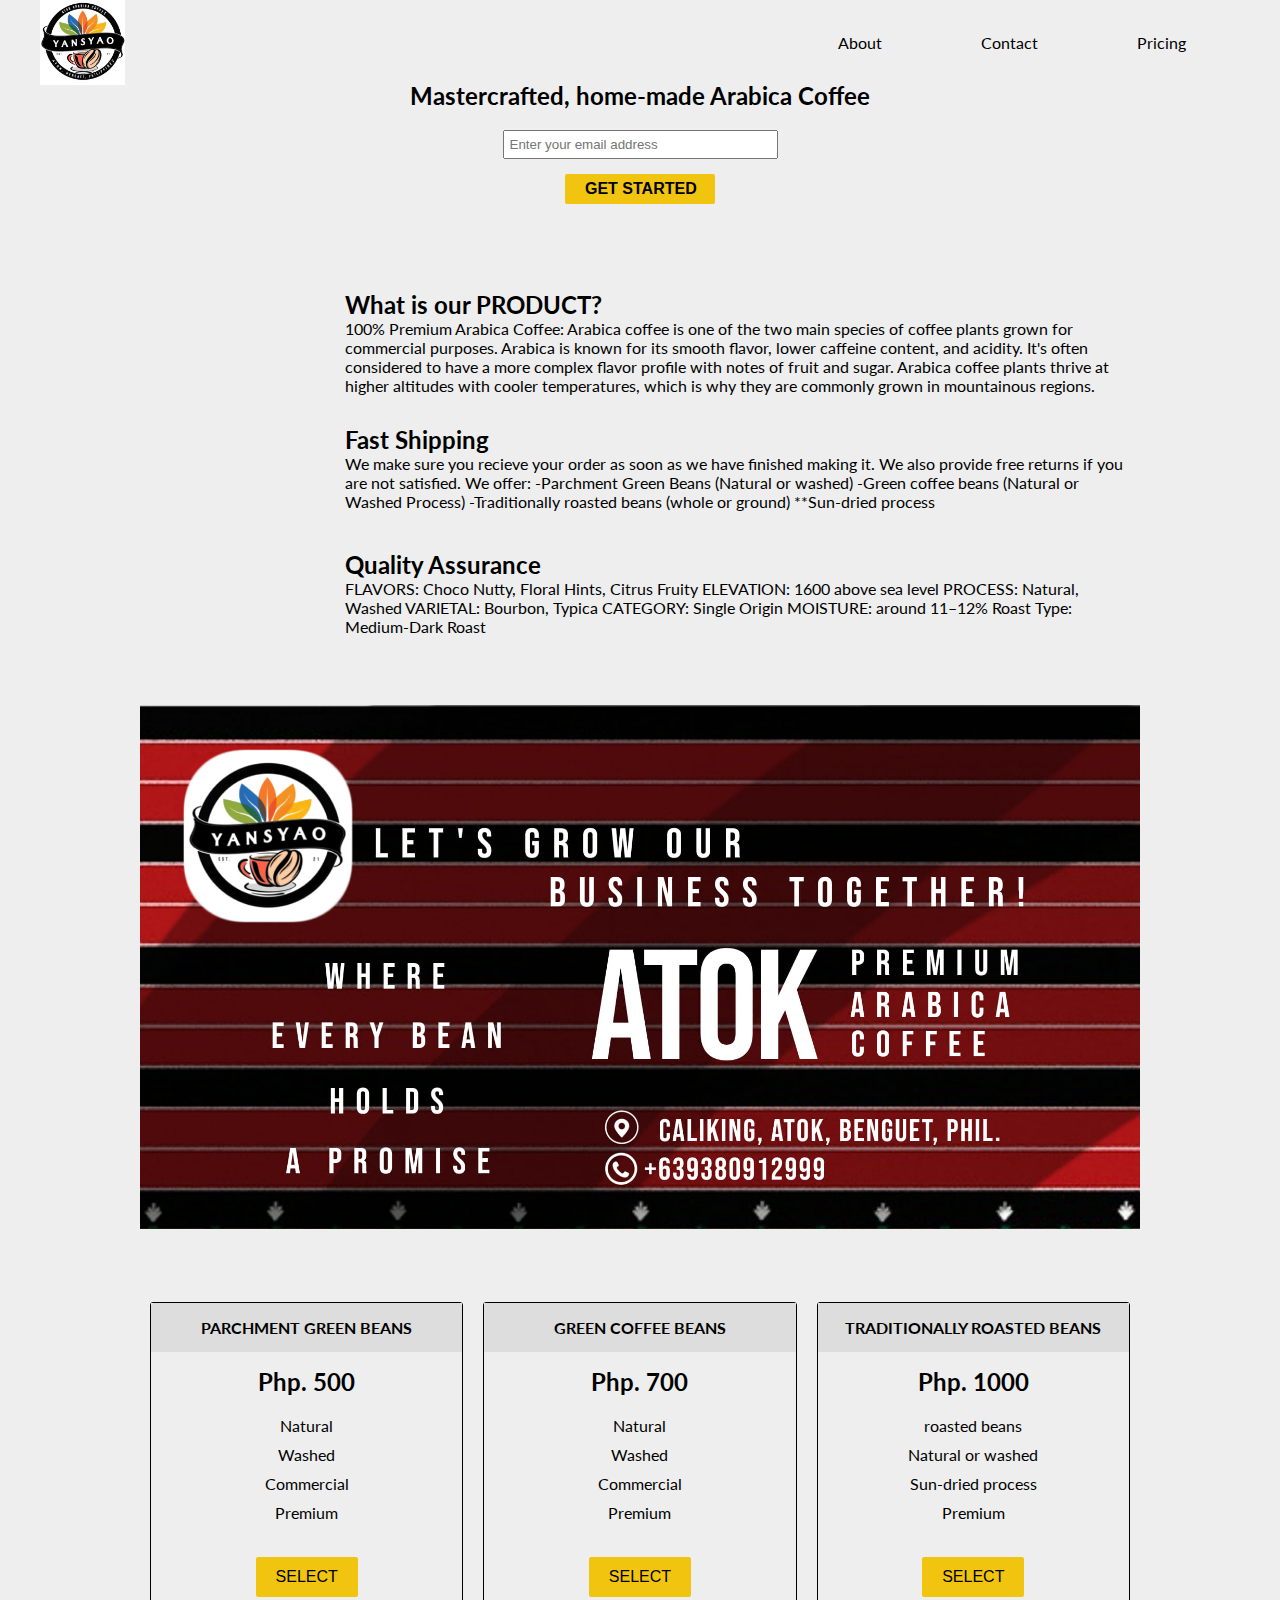
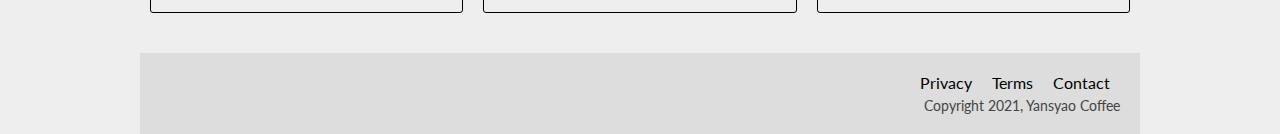
<file: productpage.html>
<!DOCTYPE html>
<html>

<head>
    <link rel="stylesheet" href="css/productlanding.css" />
    <link rel="stylesheet" href="https://use.fontawesome.com/releases/v5.8.1/css/all.css" integrity="sha384-50oBUHEmvpQ+1lW4y57PTFmhCaXp0ML5d60M1M7uH2+nqUivzIebhndOJK28anvf" crossorigin="anonymous" />
</head>

<body>
    <div id="page-wrapper">
        <header id="header">
            <div class="logo">
                <img id="header-img" src="images/logoyansyao.jpg" alt="Yansyao logo" />
            </div>

            <nav id="nav-bar">
                <ul>
                    <li><a class="nav-link" href="#features">About</a></li>
                    <li><a class="nav-link" href="#how-it-works">Contact</a></li>
                    <li><a class="nav-link" href="#pricing">Pricing</a></li>
                </ul>
            </nav>
        </header>

        <div class="container"></div>

        <section id="hero">
            <h2>Mastercrafted, home-made Arabica Coffee</h2>
            <form id="form" action="https://www.freecodecamp.com/email-submit">
                <input name="email" id="email" type="email" placeholder="Enter your email address" required />
                <input id="submit" type="submit" value="Get Started" class="btn" />
            </form>
        </section>

        <div class="container">
            <section id="features">
                <div class="grid">
                    <div class="icon"><i class="fa fa-3x fa-fire"></i></div>
                    <div class="desc">
                        <h2>What is our PRODUCT?</h2>
                        <p>
                            100% Premium Arabica Coffee: Arabica coffee is one of the two main species of coffee 
                            plants grown for commercial purposes. Arabica is known for its smooth flavor, lower 
                            caffeine content, and acidity. It's often considered to have a more complex flavor 
                            profile with notes of fruit and sugar. Arabica coffee plants thrive at higher altitudes 
                            with cooler temperatures, which is why they are commonly grown in mountainous regions.
                        </p>
                    </div>
                </div>
                <div class="grid">
                    <div class="icon"><i class="fa fa-3x fa-truck"></i></div>
                    <div class="desc">
                        <h2>Fast Shipping</h2>
                        <p>
                            We make sure you recieve your order as soon as we have finished making it. 
                            We also provide free returns if you are not satisfied.
                            We offer:
                            -Parchment Green Beans (Natural or washed)
                            -Green coffee beans (Natural or Washed Process)
                            -Traditionally roasted beans (whole or ground)
                            **Sun-dried process
                        </p>
                    </div>
                </div>
                <div class="grid">
                    <div class="icon">
                        <i class="fa fa-3x fa-battery-full" aria-hidden="true"></i>
                    </div>
                    <div class="desc">
                        <h2>Quality Assurance</h2>
                        <p>
                            FLAVORS: Choco Nutty, Floral Hints, Citrus Fruity 
                            ELEVATION: 1600 above sea level
                            PROCESS: Natural, Washed
                            VARIETAL: Bourbon, Typica
                            CATEGORY: Single Origin
                            MOISTURE: around 11–12%
                            Roast Type: Medium-Dark Roast
                        </p>
                    </div>
                </div>
            </section>
            <section id="how-it-works">
                <div class="cover">
                    <img src="images/cover.jpg" alt="cover">
                </div>
                
                
            </section>
            <section id="pricing">
                <div class="product" id="tenor">
                    <div class="level">Parchment Green Beans</div>
                    <h2>Php. 500</h2>
                    <ol>
                        <li>Natural</li>
                        <li>Washed</li>
                        <li>Commercial</li>
                        <li>Premium</li>
                    </ol>
                    <button class="btn">Select</button>
                </div>
                <div class="product" id="bass">
                    <div class="level">Green Coffee Beans</div>
                    <h2>Php. 700</h2>
                    <ol>
                        <li>Natural</li>
                        <li>Washed</li>
                        <li>Commercial</li>
                        <li>Premium</li>
                    </ol>
                    <button class="btn">Select</button>
                </div>
                <div class="product" id="valve">
                    <div class="level">Traditionally roasted beans</div>
                    <h2>Php. 1000</h2>
                    <ol>
                        <li>roasted beans</li>
                        <li>Natural or washed</li>
                        <li>Sun-dried process</li>
                        <li>Premium</li>
                    </ol>
                    <button class="btn">Select</button>
                </div>
            </section>
            <footer>
                <ul>
                    <li><a href="#">Privacy</a></li>
                    <li><a href="#">Terms</a></li>
                    <li><a href="#">Contact</a></li>
                </ul>
                <span>Copyright 2021, Yansyao Coffee</span>
            </footer>
        </div>
    </div>
</body>

</html>
</file>
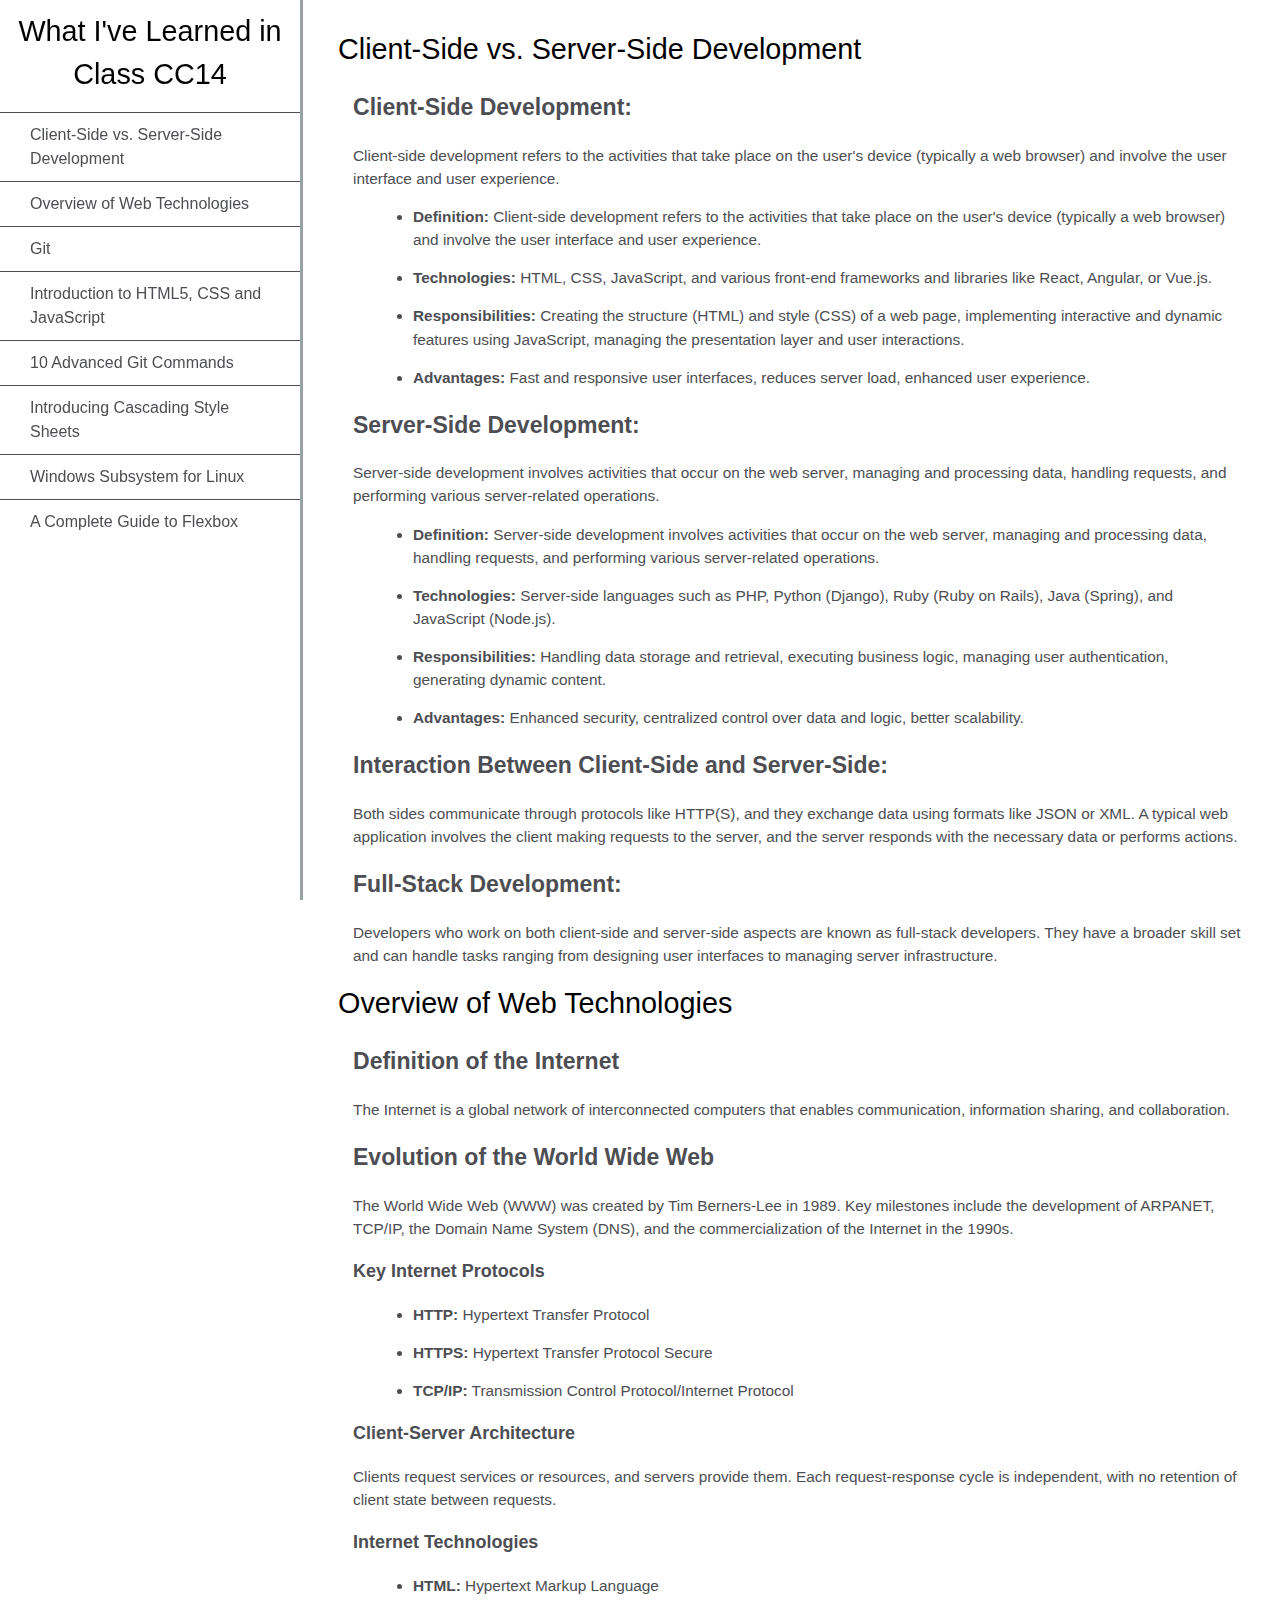
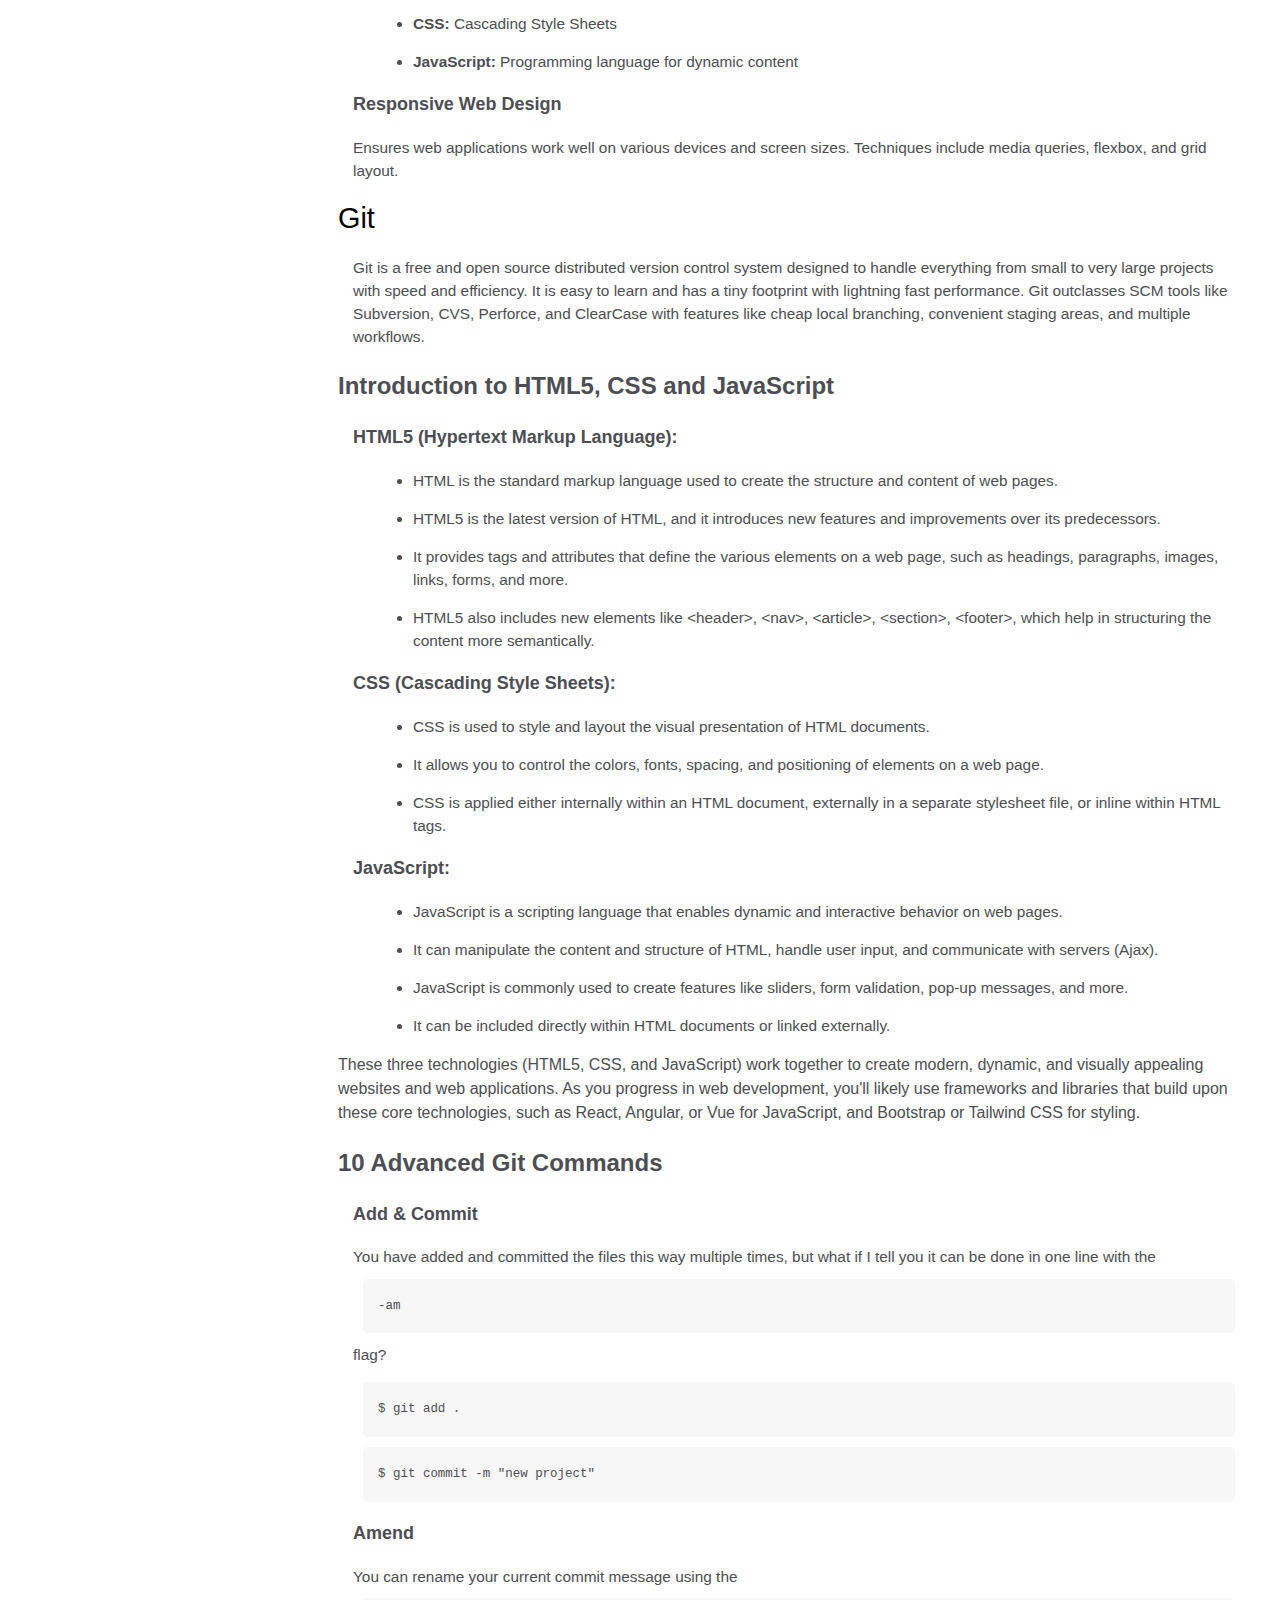
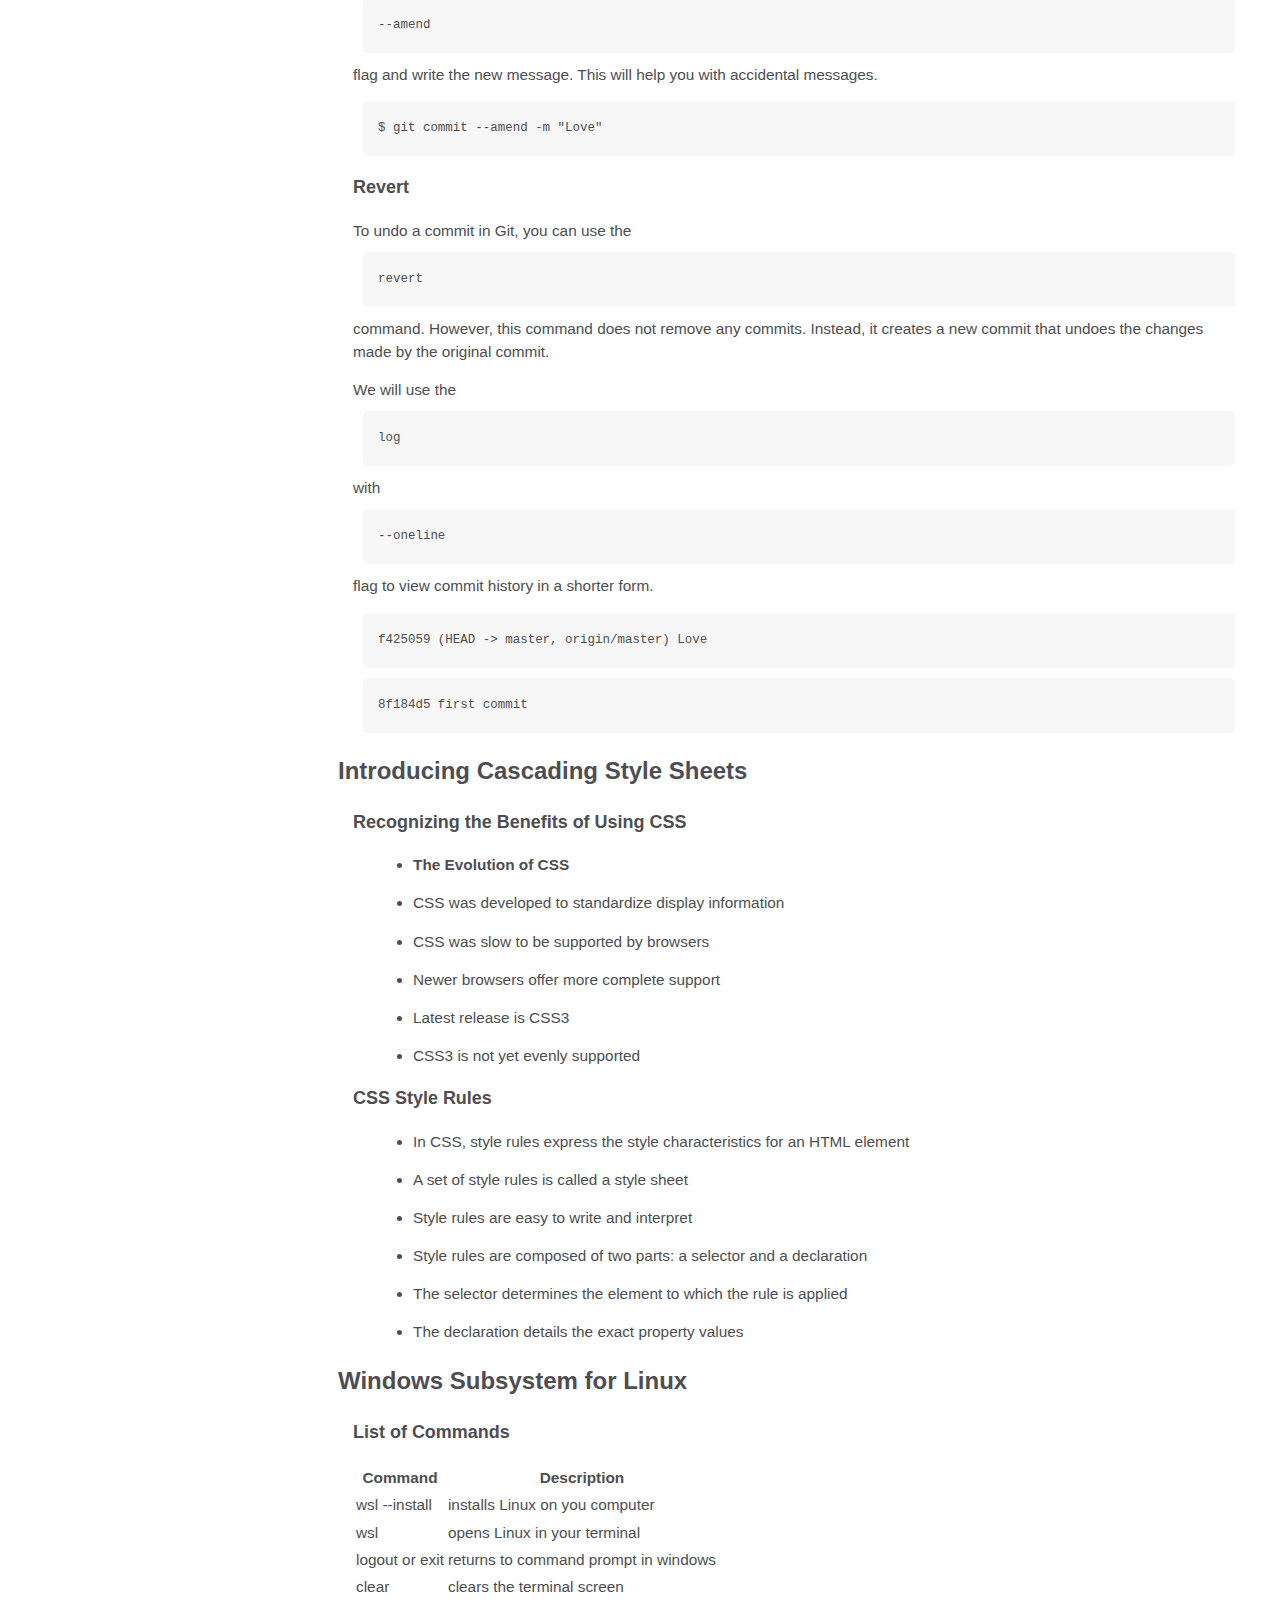
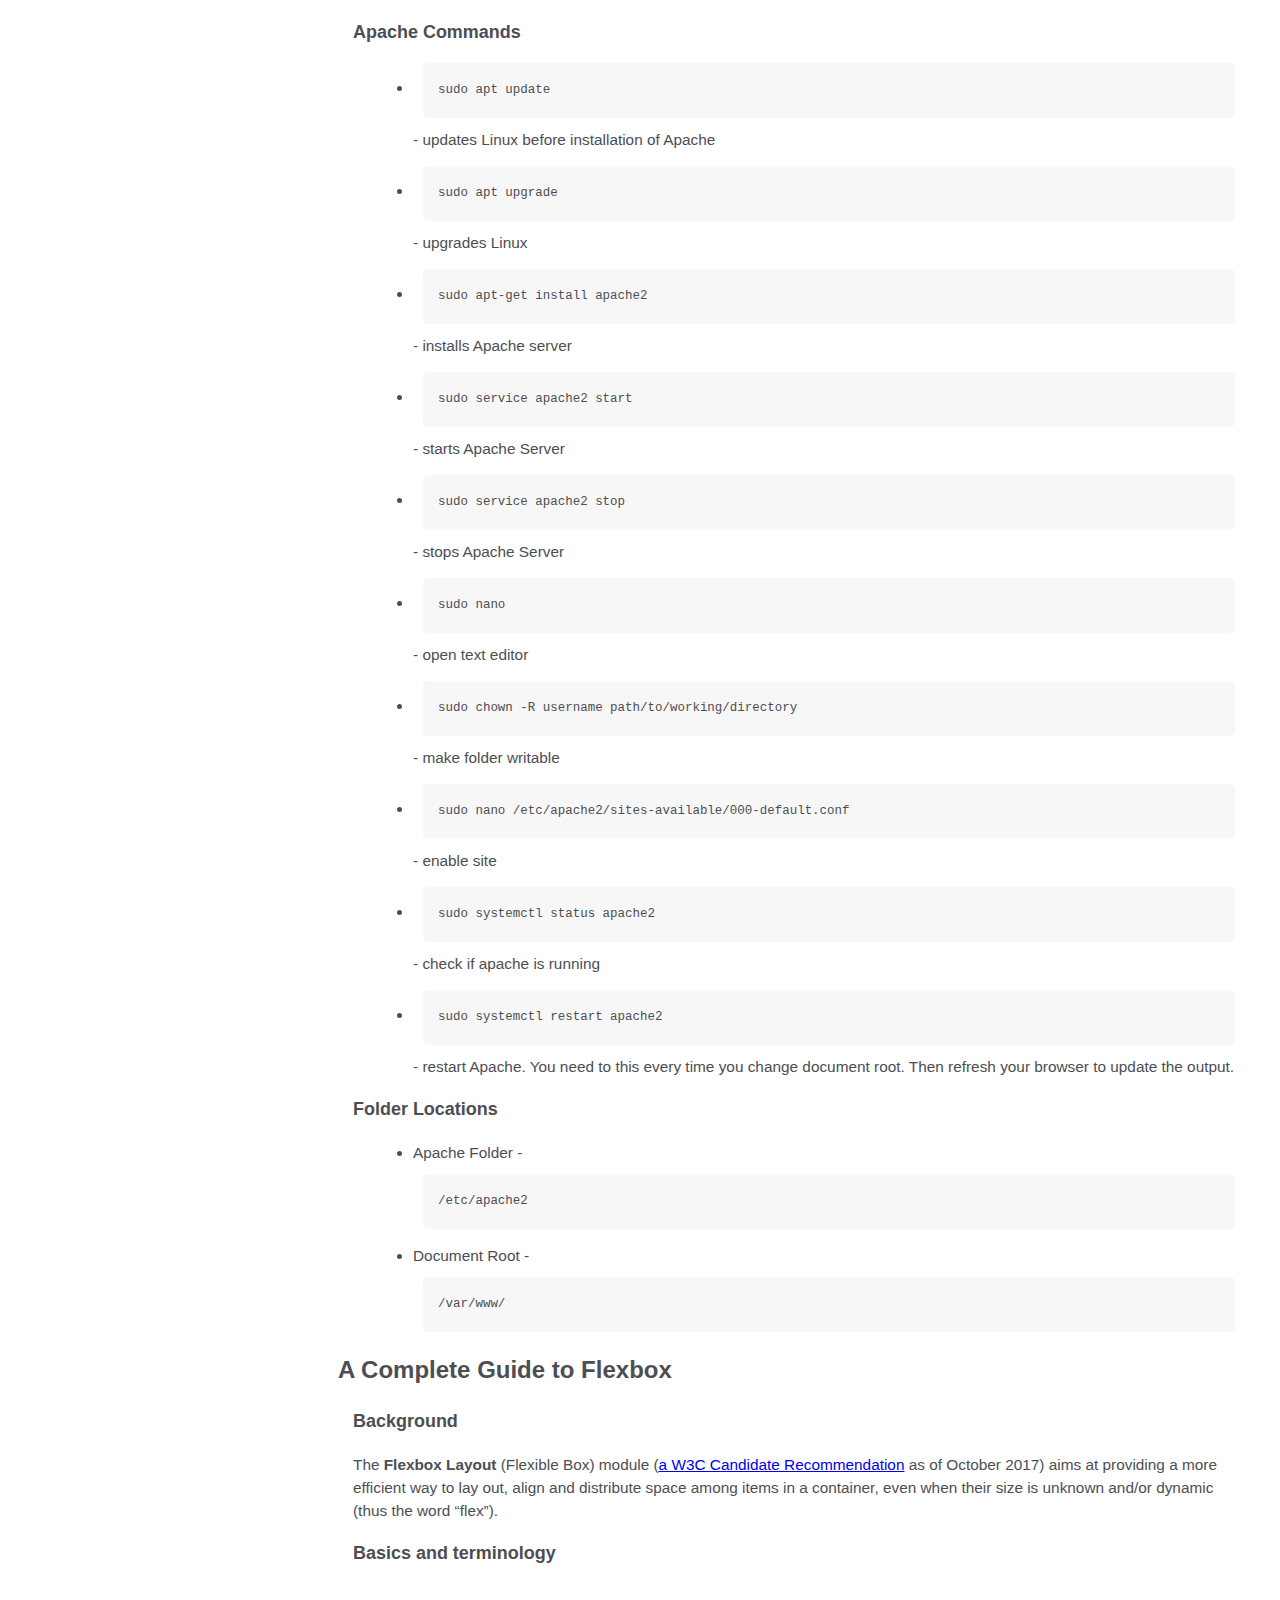
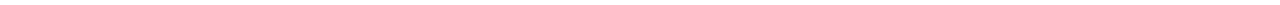
<file: techdoc.html>
<!DOCTYPE html>
<html>

<head>
    <link rel="stylesheet" href="css/techdoc.css" />
</head>

<body>
    <nav id="navbar">
        <header>What I've Learned in Class CC14</header>
        <ul>
            <li><a class="nav-link" href="#Client-Side_vs_Server-Side_Development">Client-Side vs. Server-Side Development</a></li>
            <li><a class="nav-link" href="#Overview_of_Web_Technologies">Overview of Web Technologies</a></li>
            <li><a class="nav-link" href="#Git">Git</a></li>
            <li><a class="nav-link" href="#html5">Introduction to HTML5, CSS and JavaScript</a></li>
            <li><a class="nav-link" href="#git">10 Advanced Git Commands</a></li>
            <li><a class="nav-link" href="#css">Introducing Cascading Style Sheets</a></li>
            <li><a class="nav-link" href="#wsl">Windows Subsystem for Linux</a></li>
            <li><a class="nav-link" href="#flexbox">A Complete Guide to Flexbox</a></li>
        </ul>
    </nav>
    <main id="main-doc">
        <section class="main-section" id="Client-Side_vs_Server-Side_Development">
            <header>Client-Side vs. Server-Side Development</header>
            <article>
                <h2>Client-Side Development:</h2>
                <p>Client-side development refers to the activities that take place on the user's device (typically a web browser) and involve the user interface and user experience.</p>
                <ul>
                    <li><strong>Definition:</strong> Client-side development refers to the activities that take place on the user's device (typically a web browser) and involve the user interface and user experience.</li>
                    <li><strong>Technologies:</strong> HTML, CSS, JavaScript, and various front-end frameworks and libraries like React, Angular, or Vue.js.</li>
                    <li><strong>Responsibilities:</strong> Creating the structure (HTML) and style (CSS) of a web page, implementing interactive and dynamic features using JavaScript, managing the presentation layer and user interactions.</li>
                    <li><strong>Advantages:</strong> Fast and responsive user interfaces, reduces server load, enhanced user experience.</li>
                </ul>
                <h2>Server-Side Development:</h2>
                <p>Server-side development involves activities that occur on the web server, managing and processing data, handling requests, and performing various server-related operations.</p>
                <ul>
                    <li><strong>Definition:</strong> Server-side development involves activities that occur on the web server, managing and processing data, handling requests, and performing various server-related operations.</li>
                    <li><strong>Technologies:</strong> Server-side languages such as PHP, Python (Django), Ruby (Ruby on Rails), Java (Spring), and JavaScript (Node.js).</li>
                    <li><strong>Responsibilities:</strong> Handling data storage and retrieval, executing business logic, managing user authentication, generating dynamic content.</li>
                    <li><strong>Advantages:</strong> Enhanced security, centralized control over data and logic, better scalability.</li>
                </ul>
                <h2>Interaction Between Client-Side and Server-Side:</h2>
                <p>Both sides communicate through protocols like HTTP(S), and they exchange data using formats like JSON or XML. A typical web application involves the client making requests to the server, and the server responds with the necessary data or performs actions.</p>
                <h2>Full-Stack Development:</h2>
                <p>Developers who work on both client-side and server-side aspects are known as full-stack developers. They have a broader skill set and can handle tasks ranging from designing user interfaces to managing server infrastructure.</p>
            </article>
        </section>
        <section class="main-section" id="Overview_of_Web_Technologies">
            <header>Overview of Web Technologies</header>
            <article>
                <h2>Definition of the Internet</h2>
                <p>The Internet is a global network of interconnected computers that enables communication, information sharing, and collaboration.</p>
                <h2>Evolution of the World Wide Web</h2>
                <p>The World Wide Web (WWW) was created by Tim Berners-Lee in 1989. Key milestones include the development of ARPANET, TCP/IP, the Domain Name System (DNS), and the commercialization of the Internet in the 1990s.</p>
                <h3>Key Internet Protocols</h3>
                <ul>
                    <li><strong>HTTP:</strong> Hypertext Transfer Protocol</li>
                    <li><strong>HTTPS:</strong> Hypertext Transfer Protocol Secure</li>
                    <li><strong>TCP/IP:</strong> Transmission Control Protocol/Internet Protocol</li>
                </ul>
                <h3>Client-Server Architecture</h3>
                <p>Clients request services or resources, and servers provide them. Each request-response cycle is independent, with no retention of client state between requests.</p>
                <h3>Internet Technologies</h3>
                <ul>
                    <li><strong>HTML:</strong> Hypertext Markup Language</li>
                    <li><strong>CSS:</strong> Cascading Style Sheets</li>
                    <li><strong>JavaScript:</strong> Programming language for dynamic content</li>
                </ul>
                <h3>Responsive Web Design</h3>
                <p>Ensures web applications work well on various devices and screen sizes. Techniques include media queries, flexbox, and grid layout.</p>
            </article>
        </section>
        <section class="main-section" id="Git">
            <header>Git</header>
            <article>
                <p>Git is a free and open source distributed version control system designed to handle everything from small to very large projects with speed and efficiency. It is easy to learn and has a tiny footprint with lightning fast performance. Git outclasses SCM tools like Subversion, CVS, Perforce, and ClearCase with features like cheap local branching, convenient staging areas, and multiple workflows.</p>
            </article>
        </section>
        <section id="html5">
            <h2>Introduction to HTML5, CSS and JavaScript</h2>
            <article>
                <h3>HTML5 (Hypertext Markup Language):</h3>
                <ul>
                    <li>HTML is the standard markup language used to create the structure and content of web pages.</li>
                    <li>HTML5 is the latest version of HTML, and it introduces new features and improvements over its predecessors.</li>
                    <li>It provides tags and attributes that define the various elements on a web page, such as headings, paragraphs, images, links, forms, and more.</li>
                    <li>HTML5 also includes new elements like &lt;header&gt;, &lt;nav&gt;, &lt;article&gt;, &lt;section&gt;, &lt;footer&gt;, which help in structuring the content more semantically.</li>
                </ul>
            </article>
            <article>
                <h3>CSS (Cascading Style Sheets):</h3>
                <ul>
                    <li>CSS is used to style and layout the visual presentation of HTML documents.</li>
                    <li>It allows you to control the colors, fonts, spacing, and positioning of elements on a web page.</li>
                    <li>CSS is applied either internally within an HTML document, externally in a separate stylesheet file, or inline within HTML tags.</li>
                </ul>
            </article>
            <article>
                <h3>JavaScript:</h3>
                <ul>
                    <li>JavaScript is a scripting language that enables dynamic and interactive behavior on web pages.</li>
                    <li>It can manipulate the content and structure of HTML, handle user input, and communicate with servers (Ajax).</li>
                    <li>JavaScript is commonly used to create features like sliders, form validation, pop-up messages, and more.</li>
                    <li>It can be included directly within HTML documents or linked externally.</li>
                </ul>
            </article>
            <p>These three technologies (HTML5, CSS, and JavaScript) work together to create modern, dynamic, and visually appealing websites and web applications. As you progress in web development, you'll likely use frameworks and libraries that build upon these core technologies, such as React, Angular, or Vue for JavaScript, and Bootstrap or Tailwind CSS for styling.</p>
        </section>
        <section id="git">
            <h2>10 Advanced Git Commands</h2>
            <article>
                <h3>Add & Commit</h3>
                <p>You have added and committed the files this way multiple times, but what if I tell you it can be done in one line with the <code>-am</code> flag?</p>
                <code>$ git add .</code>
                <code>$ git commit -m "new project"</code>
            </article>
            <article>
                <h3>Amend</h3>
                <p>You can rename your current commit message using the <code>--amend</code> flag and write the new message. This will help you with accidental messages.</p>
                <code>$ git commit --amend -m "Love"</code>
            </article>
            <article>
                <h3>Revert</h3>
                <p>To undo a commit in Git, you can use the <code>revert</code> command. However, this command does not remove any commits. Instead, it creates a new commit that undoes the changes made by the original commit.</p>
                <p>We will use the <code>log</code> with <code>--oneline</code> flag to view commit history in a shorter form.</p>
                <code>f425059 (HEAD -> master, origin/master) Love</code>
                <code>8f184d5 first commit</code>
            </article>
        </section>
        <section id="css">
            <h2>Introducing Cascading Style Sheets</h2>
            <article>
                <h3>Recognizing the Benefits of Using CSS</h3>
                <ul>
                    <li><strong>The Evolution of CSS</strong></li>
                    <li>CSS was developed to standardize display information</li>
                    <li>CSS was slow to be supported by browsers</li>
                    <li>Newer browsers offer more complete support</li>
                    <li>Latest release is CSS3</li>
                    <li>CSS3 is not yet evenly supported</li>
                </ul>
            </article>
            <article>
                <h3>CSS Style Rules</h3>
                <ul>
                    <li>In CSS, style rules express the style characteristics for an HTML element</li>
                    <li>A set of style rules is called a style sheet</li>
                    <li>Style rules are easy to write and interpret</li>
                    <li>Style rules are composed of two parts: a selector and a declaration</li>
                    <li>The selector determines the element to which the rule is applied</li>
                    <li>The declaration details the exact property values</li>
                </ul>
            </article>
        </section>
        <section id="wsl">
            <h2>Windows Subsystem for Linux</h2>
            <article>
                <h3>List of Commands</h3>
                <table>
                    <tr>
                        <th>Command</th>
                        <th>Description</th>
                    </tr>
                    <tr>
                        <td>wsl --install</td>
                        <td>installs Linux on you computer</td>
                    </tr>
                    <tr>
                        <td>wsl</td>
                        <td>opens Linux in your terminal</td>
                    </tr>
                    <tr>
                        <td>logout or exit</td>
                        <td>returns to command prompt in windows</td>
                    </tr>
                    <tr>
                        <td>clear</td>
                        <td>clears the terminal screen</td>
                    </tr>
    
                </table>
            </article>
            <article>
                <h3>Apache Commands</h3>
                <ul>
                    <li><code>sudo apt update</code> - updates Linux before installation of Apache</li>
                    <li><code>sudo apt upgrade</code> - upgrades Linux</li>
                    <li><code>sudo apt-get install apache2</code> - installs Apache server</li>
                    <li><code>sudo service apache2 start</code> - starts Apache Server</li>
                    <li><code>sudo service apache2 stop</code> - stops Apache Server</li>
                    <li><code>sudo nano</code> - open text editor</li>
                    <li><code>sudo chown -R username path/to/working/directory</code> - make folder writable</li>
                    <li><code>sudo nano /etc/apache2/sites-available/000-default.conf</code> - enable site</li>
                    <li><code>sudo systemctl status apache2</code> - check if apache is running</li>
                    <li><code>sudo systemctl restart apache2</code> - restart Apache. You need to this every time you change document root. Then refresh your browser to update the output.</li>
                </ul>
            </article>
            <article>
                <h3>Folder Locations</h3>
                <ul>
                    <li>Apache Folder - <code>/etc/apache2</code></li>
                    <li>Document Root - <code>/var/www/</code></li>
                </ul>
            </article>
        </section>
        <section id="flexbox">
            <h2>A Complete Guide to Flexbox</h2>
            <article>
                <h3>Background</h3>
                <p>The <strong>Flexbox Layout</strong> (Flexible Box) module (<a href="https://www.w3.org/TR/css-flexbox/">a W3C Candidate Recommendation</a> as of October 2017) aims at providing a more efficient way to lay out, align and distribute space among items in a container, even when their size is unknown and/or dynamic (thus the word “flex”).</p>
            </article>
            <article>
                <h3>Basics and terminology</h3>
            </article>
        </section>
    </main>
</body>

</html>
</file>
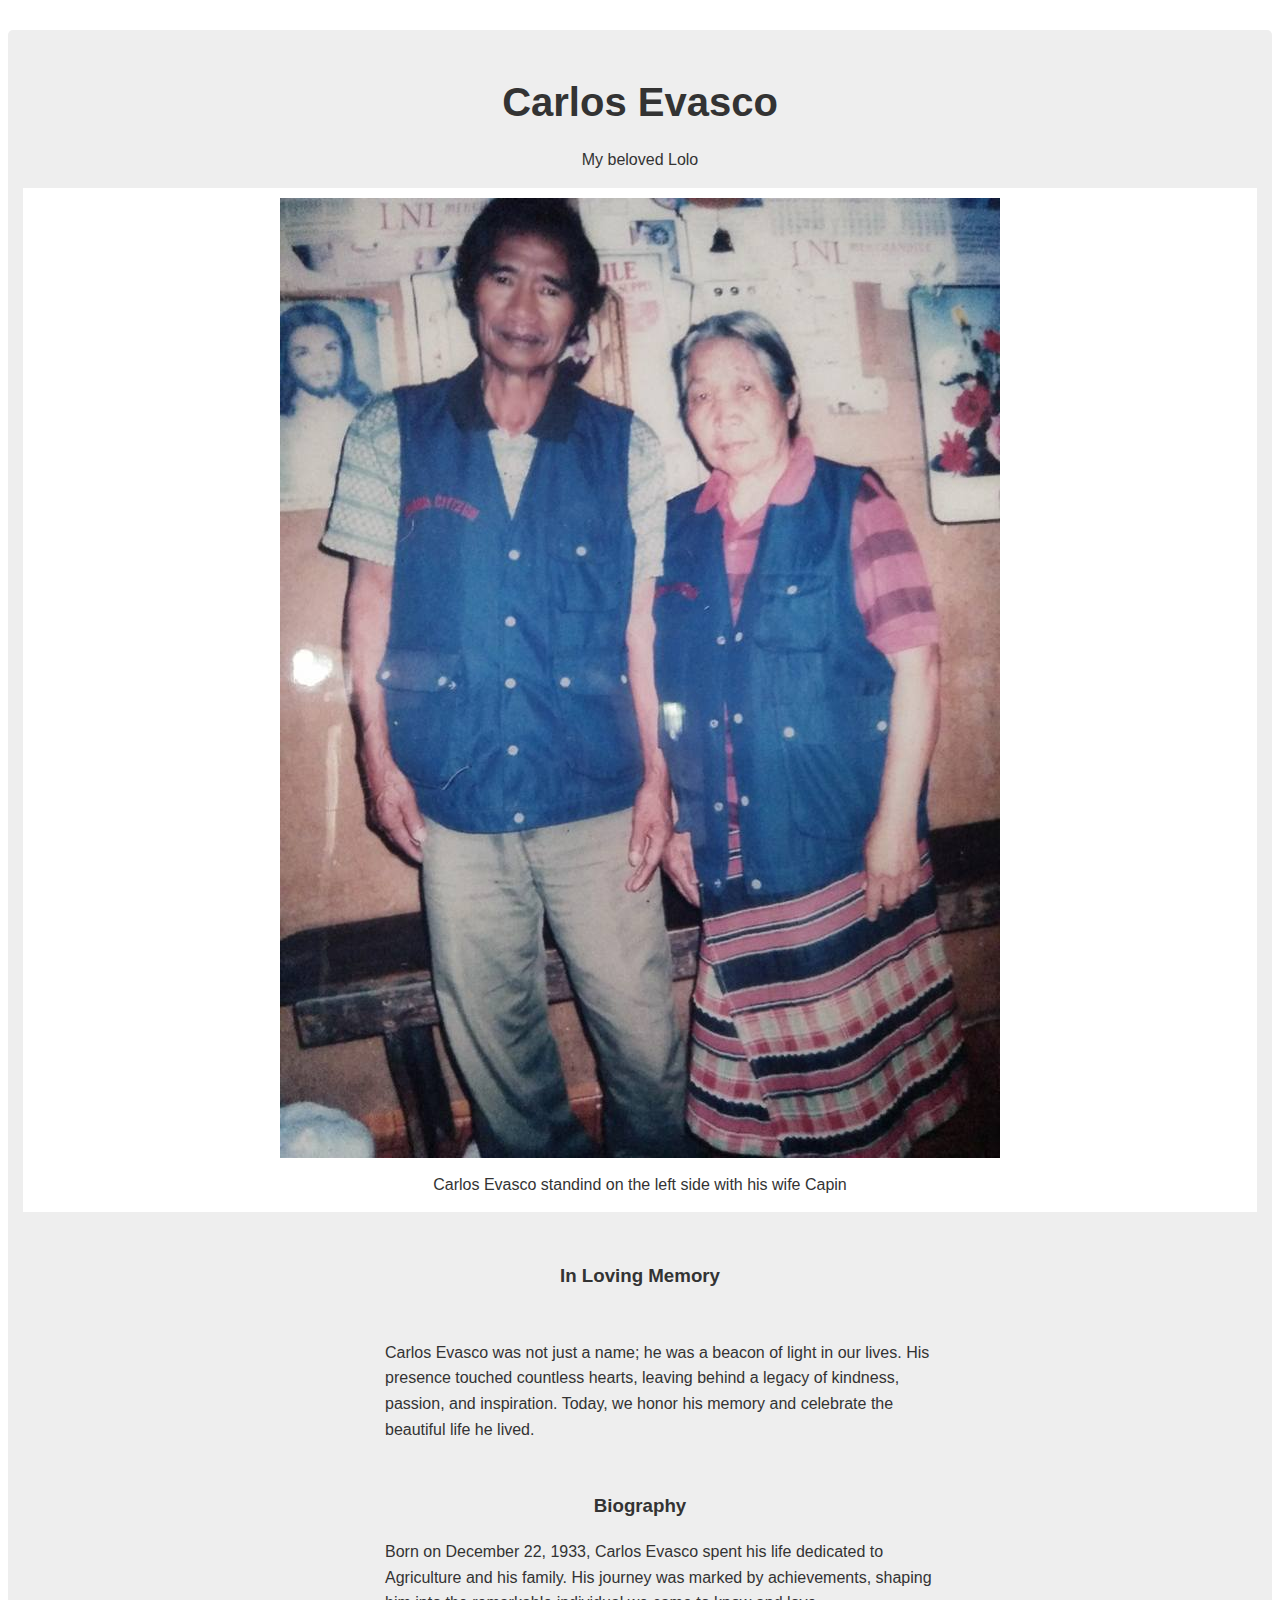
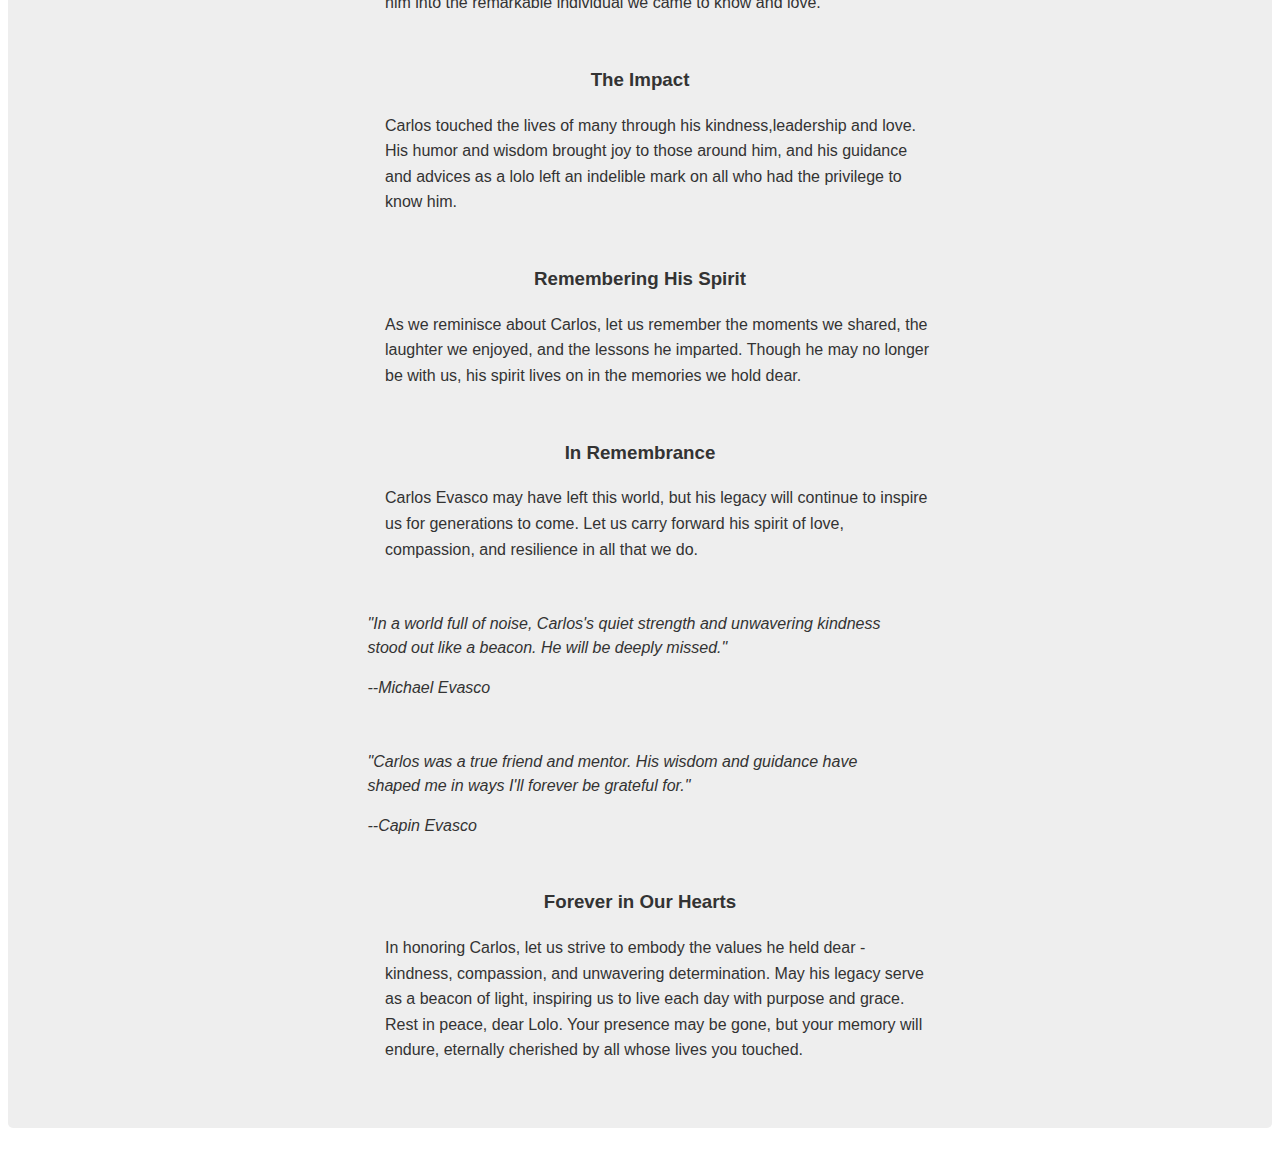
<file: trtibutepage.html>
<!DOCTYPE html>
<html>
  <head>
    <link rel="stylesheet" href="css/tributepage.css" >
  </head>
  <body>
    <main id="main">
      <h1 id="title">Carlos Evasco</h1>
      <p>My beloved Lolo</p>
      <figure id="img-div">
        <img
          id="image"
          src="images/carlos.jpg"
          alt="Carlos Evasco With His Wife Capin"
        />
        <figcaption id="img-caption">
            Carlos Evasco standind on the left side with his wife Capin
        </figcaption>
      </figure>
      <section id="tribute-info">
        <h3 id="headline">In Loving Memory</h3>
        <ul>
          <p>Carlos Evasco was not just a name; he was a beacon of light in our lives. 
            His presence touched countless hearts, leaving behind a legacy of kindness, 
            passion, and inspiration. Today, we honor his memory and celebrate the beautiful life he lived.</p>
        </ul>
        <h3>Biography</h3>
        <ul>
            <p>Born on December 22, 1933, Carlos Evasco spent his life dedicated to 
                Agriculture and his family. His journey was marked by achievements, shaping him 
                into the remarkable individual we came to know and love.</p>
        </ul>
        <h3>The Impact</h3>
        <ul>
            <p>Carlos touched the lives of many through his kindness,leadership and love. 
                His humor and wisdom brought joy to those around him, and his guidance and advices as a lolo  
                left an indelible mark on all who had the privilege to know him.</p>
        </ul>
        <h3>Remembering His Spirit</h3>
        <ul>
            <p>As we reminisce about Carlos, let us remember the moments we shared, the laughter we enjoyed, and the lessons he imparted. 
                Though he may no longer be with us, his spirit lives on in the memories we hold dear.</p>
        </ul>
        <h3>In Remembrance</h3>
        <ul>
            <p>Carlos Evasco may have left this world, but his legacy will continue to inspire us for generations to come. 
                Let us carry forward his spirit of love, compassion, and resilience in all that we do.</p>
        </ul>
        <blockquote
          
        >
          <p>
            "In a world full of noise,
             Carlos's quiet strength and unwavering kindness stood out like a beacon. He will be deeply missed."
          </p>
          <cite>--Michael Evasco</cite>
        </blockquote>
        
        <blockquote>
            <p>
                "Carlos was a true friend and mentor. 
                His wisdom and guidance have shaped me in ways I'll forever be grateful for."
            </p>
            <cite>--Capin Evasco</cite>
        </blockquote>
        <h3>Forever in Our Hearts</h3>
        <ul>
            <p>In honoring Carlos, let us strive to embody the values he held dear - 
                kindness, compassion, and unwavering determination. May his legacy serve as a beacon of light, 
                inspiring us to live each day with purpose and grace.

                Rest in peace, dear Lolo. Your presence may be gone, but your memory will endure, 
                eternally cherished by all whose lives you touched.</p>
        </ul>
      </section>
    </main>
  </body>
</html>
</file>
<file: css/productlanding.css>
/** global element styling **/

@import 'https://fonts.googleapis.com/css?family=Lato:400,700';
* {
    margin: 0;
    padding: 0;
    box-sizing: border-box;
}

body {
    background-color: #eee;
    font-family: 'Lato', sans-serif;
}

#page-wrapper {
    position: relative;
}

li {
    list-style: none;
}

a {
    color: #000;
    text-decoration: none;
}

/** global classes styling **/

.container {
    max-width: 1000px;
    width: 100%;
    margin: 0 auto;
}

.btn {
    padding: 0 20px;
    height: 40px;
    font-size: 1em;
    font-weight: 900;
    text-transform: uppercase;
    border: 3px black solid;
    border-radius: 2px;
    background: transparent;
    cursor: pointer;
}

.grid {
    display: flex;
}


header {
    position: fixed;
    top: 0;
    min-height: 75px;
    padding: 0px 20px;
    display: flex;
    justify-content: space-around;
    align-items: center;
    background-color: #eee;
}

@media (max-width: 600px) {
    header {
        flex-wrap: wrap;
    }
}

.logo {
    width: 60vw;
}

@media (max-width: 650px) {
    .logo {
        margin-top: 15px;
        width: 100%;
        position: relative;
    }
}

.logo>img {
    width: 100%;
    height: 100%;
    max-width: 85px;
    display: flex;
    justify-content: center;
    align-items: center;
    text-align: center;
    margin-left: 20px;
}
.cover>img {
    width: 1000px;

}

@media (max-width: 650px) {
    .logo>img {
        margin: 0 auto;
    }
}

nav {
    font-weight: 400;
}

@media (max-width: 650px) {
    nav {
        margin-top: 10px;
        width: 100%;
        display: flex;
        flex-direction: column;
        align-items: center;
        text-align: center;
        padding: 0 50px;
    }
    nav li {
        padding-bottom: 5px;
    }
}

nav>ul {
    width: 35vw;
    display: flex;
    flex-direction: row;
    justify-content: space-around;
}

@media (max-width: 650px) {
    nav>ul {
        flex-direction: column;
    }
}

#hero {
    display: flex;
    flex-direction: column;
    align-items: center;
    justify-content: center;
    text-align: center;
    height: 200px;
    margin-top: 50px;
}

#hero>h2 {
    margin-bottom: 20px;
    word-wrap: break-word;
}

#hero input[type='email'] {
    max-width: 275px;
    width: 100%;
    padding: 5px;
}

#hero input[type='submit'] {
    max-width: 150px;
    width: 100%;
    height: 30px;
    margin: 15px 0;
    border: 0;
    background-color: #f1c40f;
}

#hero input[type='submit']:hover {
    background-color: orange;
    transition: background-color 1s;
}

@media (max-width: 650px) {
    #hero {
        margin-top: 120px;
    }
}

#features {
    margin-top: 30px;
}

#features .icon {
    display: flex;
    align-items: center;
    justify-content: center;
    height: 125px;
    width: 20vw;
    color: darkorange;
}

@media (max-width: 550px) {
    #features .icon {
        display: none;
    }
}

#features .desc {
    display: flex;
    flex-direction: column;
    justify-content: center;
    height: 125px;
    width: 80vw;
    padding: 5px;
}

@media (max-width: 550px) {
    #features .desc {
        width: 100%;
        text-align: center;
        padding: 0;
        height: 150px;
    }
}

@media (max-width: 650px) {
    #features {
        margin-top: 0;
    }
}

#how-it-works {
    margin-top: 50px;
    display: flex;
    justify-content: center;
}

#how-it-works>iframe {
    max-width: 560px;
    width: 100%;
}

#pricing {
    margin-top: 60px;
    display: flex;
    flex-direction: row;
    justify-content: center;
}

.product {
    display: flex;
    flex-direction: column;
    align-items: center;
    text-align: center;
    width: calc(100% / 3);
    margin: 10px;
    border: 1px solid #000;
    border-radius: 3px;
}

.product>.level {
    background-color: #ddd;
    color: black;
    padding: 15px 0;
    width: 100%;
    text-transform: uppercase;
    font-weight: 700;
}

.product>h2 {
    margin-top: 15px;
}

.product>ol {
    margin: 15px 0;
}

.product>ol>li {
    padding: 5px 0;
}

.product>button {
    border: 0;
    margin: 15px 0;
    background-color: #f1c40f;
    font-weight: 400;
}

.product>button:hover {
    background-color: orange;
    transition: background-color 1s;
}

@media (max-width: 800px) {
    #pricing {
        flex-direction: column;
    }
    .product {
        max-width: 300px;
        width: 100%;
        margin: 0 auto;
        margin-bottom: 10px;
    }
}

footer {
    margin-top: 30px;
    background-color: #ddd;
    padding: 20px;
}

footer>ul {
    display: flex;
    justify-content: flex-end;
}

footer>ul>li {
    padding: 0 10px;
}

footer>span {
    margin-top: 5px;
    display: flex;
    justify-content: flex-end;
    font-size: 0.9em;
    color: #444;
}
</file>
<file: css/techdoc.css>
html,
body {
    min-width: 290px;
    color: #4d4e53;
    background-color: #ffffff;
    font-family: 'Open Sans', Arial, sans-serif;
    line-height: 1.5;
}

#navbar {
    position: fixed;
    min-width: 290px;
    top: 0px;
    left: 0px;
    width: 300px;
    height: 100%;
    border-right: solid;
    border-color: rgba(0, 22, 22, 0.4);
}

header {
    color: black;
    margin: 10px;
    text-align: center;
    font-size: 1.8em;
    font-weight: thin;
}

#main-doc header {
    text-align: left;
    margin: 0px;
}

#navbar ul {
    height: 88%;
    padding: 0;
    overflow-y: auto;
    overflow-x: hidden;
}

#navbar li {
    color: #4d4e53;
    border-top: 1px solid;
    list-style: none;
    position: relative;
    width: 100%;
}

#navbar a {
    display: block;
    padding: 10px 30px;
    color: #4d4e53;
    text-decoration: none;
    cursor: pointer;
}

#main-doc {
    position: absolute;
    margin-left: 310px;
    padding: 20px;
    margin-bottom: 110px;
}

section article {
    color: #4d4e53;
    margin: 15px;
    font-size: 0.96em;
}

section li {
    margin: 15px 0px 0px 20px;
}

code {
    display: block;
    text-align: left;
    white-space: pre-line;
    position: relative;
    word-break: normal;
    word-wrap: normal;
    line-height: 2;
    background-color: #f7f7f7;
    padding: 15px;
    margin: 10px;
    border-radius: 5px;
}

@media only screen and (max-width: 815px) {
    /* For mobile phones: */
    #navbar ul {
        border: 1px solid;
        height: 207px;
    }
    #navbar {
        background-color: white;
        position: absolute;
        top: 0;
        padding: 0;
        margin: 0;
        width: 100%;
        max-height: 275px;
        border: none;
        z-index: 1;
        border-bottom: 2px solid;
    }
    #main-doc {
        position: relative;
        margin-left: 0px;
        margin-top: 270px;
    }
}

@media only screen and (max-width: 400px) {
    #main-doc {
        margin-left: -10px;
    }
    code {
        margin-left: -20px;
        width: 100%;
        padding: 15px;
        padding-left: 10px;
        padding-right: 45px;
        min-width: 233px;
    }
}
</file>
<file: css/tributepage.css>
html {
    /* Setting a base font size of 10px give us easier rem calculations
         Info: 1rem === 10px, 1.5rem === 15px, 2rem === 20px and so forth
       */
    font-size: 10px;
  }
  
  body {
    /* Native font stack https://getbootstrap.com/docs/4.2/content/reboot/#native-font-stack */
    font-family: -apple-system, BlinkMacSystemFont, 'Segoe UI', 'Roboto',
      'Helvetica Neue', Arial, sans-serif;
    font-size: 1.6rem;
    line-height: 1.5;
    text-align: center;
    color: #333;
    margin: 0;
  }
  
  h1 {
    font-size: 4rem;
    margin-bottom: 0;
  }
  
  @media (max-width: 460px) {
    h1 {
      font-size: 3.5rem;
      line-height: 1.2;
    }
  }
  
  h2 {
    font-size: 3.25rem;
  }
  
  a {
    color: #477ca7;
  }
  
  a:visited {
    color: #74638f;
  }
  
  #main {
    margin: 30px 8px;
    padding: 15px;
    border-radius: 5px;
    background: #eee;
  }
  
  @media (max-width: 460px) {
    #main {
      margin: 0;
    }
  }
  
  img {
    max-width: 100%;
    display: block;
    height: auto;
    margin: 0 auto;
  }
  
  #img-div {
    background: white;
    padding: 10px;
    margin: 0;
  }
  
  #img-caption {
    margin: 15px 0 5px 0;
  }
  
  @media (max-width: 460px) {
    #img-caption {
      font-size: 1.4rem;
    }
  }
  
  #headline {
    margin: 50px 0;
    text-align: center;
  }
  
  ul {
    max-width: 550px;
    margin: 0 auto 50px auto;
    text-align: left;
    line-height: 1.6;
  }
  
  li {
    margin: 16px 0;
  }
  
  blockquote {
    font-style: italic;
    max-width: 545px;
    margin: 0 auto 50px auto;
    text-align: left;
  }
</file>
